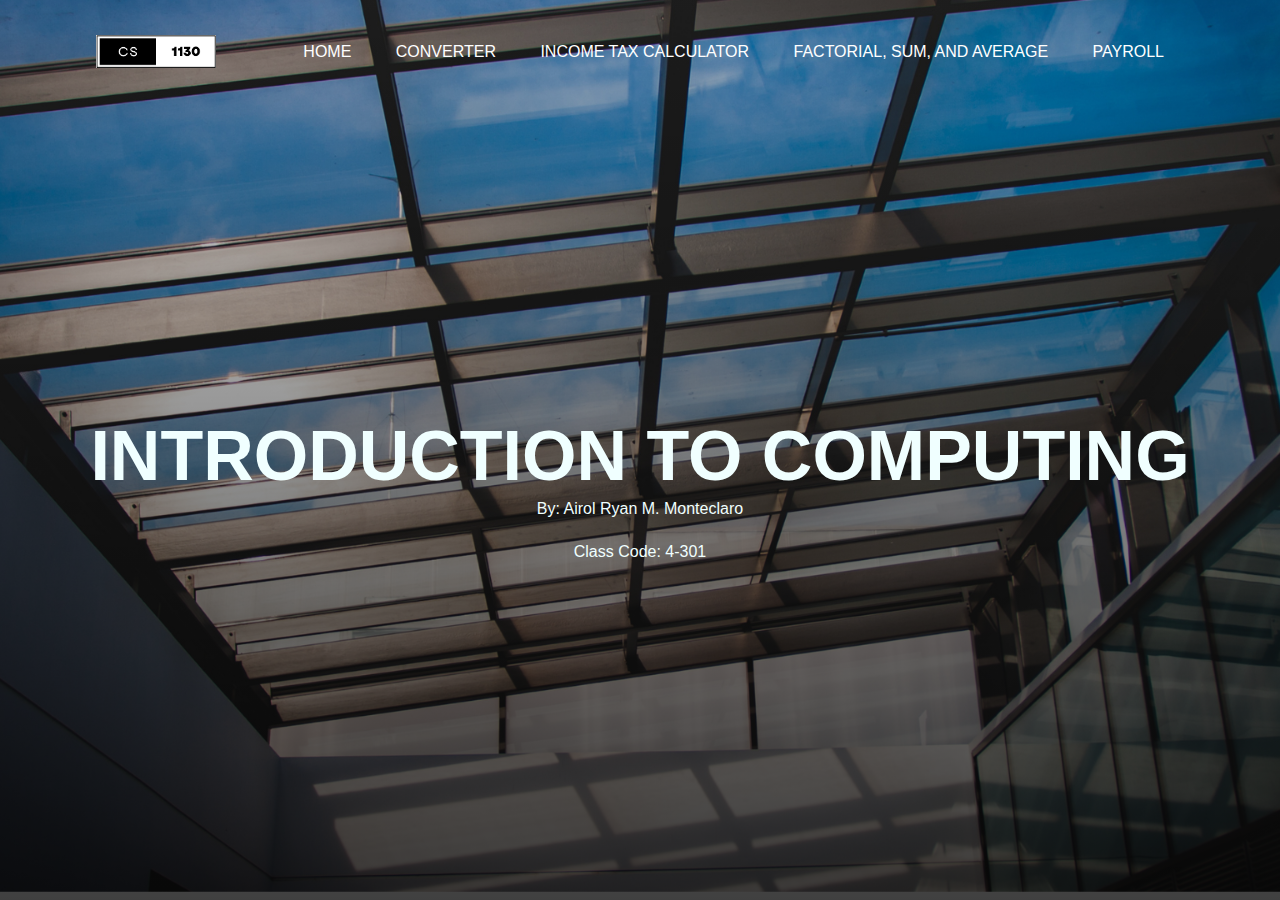
<file: index.html>
<html>
<head>
<title>Website</title>
<link rel="stylesheet" href="style.css">

</head>
<body>
<div class="banner">
<div class="navigation">
  <img src="CS.png" class="logo">
  <ul>
<li><a href="index.html">Home</a></li>
<li><a href="Converter.html">Converter</a></li>
<li><a href="ITC.html">Income tax calculator</a></li>
<li><a href="FSA.html">Factorial, sum, and average</a></li>
<li><a href="payroll.html">Payroll</a></li>
  </ul>
</div>
<div class="content">
<h1>INTRODUCTION TO COMPUTING</h1>
<p>By: Airol Ryan M. Monteclaro </p>
<br>
<p>Class Code: 4-301</p>
</div>
</div>

</body>

</html>
</file>
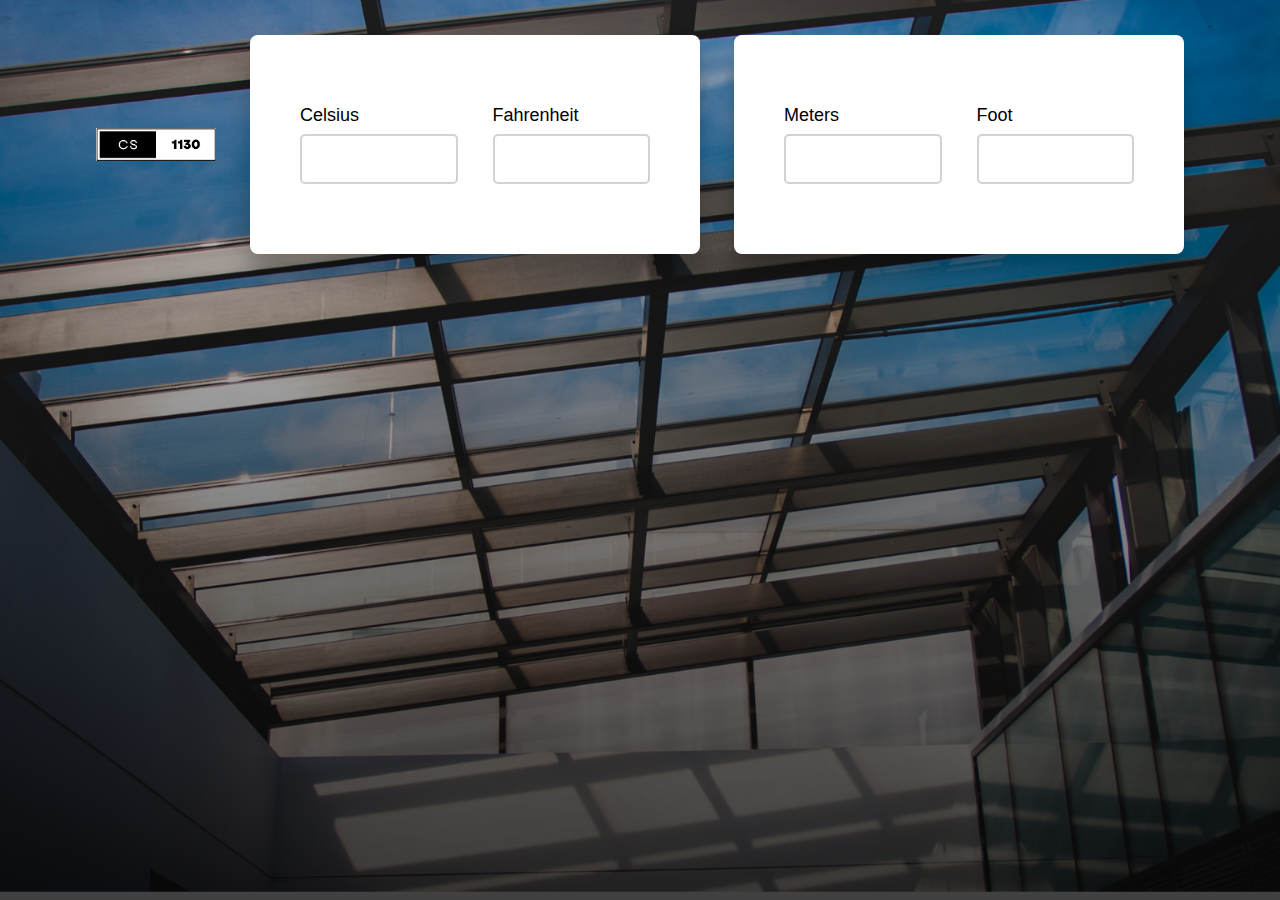
<file: Converter.html>
<html>
<head>
<title>Website</title>
<link rel="stylesheet" href="style.css">

</head>
<body>
<div class="banner">
<div class="navigation">
  <img src="CS.png" class="logo">
<!DOCTYPE html>
<html lang="en">
<head>
  <meta charset="UTF-8">
  <meta http-equiv="X-UA-Compatible" content="IE=edge">
  <meta name="viewport" content="width=device-width, initial-scale=1.0">
  <title>Conversion</title>
  <link rel="stylesheet" href="Convert.css" />
  
</head>
<body>
  <div class="container">
<div class="cf">
  <label for="celsius">Celsius</label>
  <input type="number" id="celsius" />
</div>
<div class="cf">
  <label for="fahrenheit">Fahrenheit</label>
  <input type="number" id="fahrenheit" />
</div>

  </div>
  <script src="converter.js"></script>
</body>
</html>

<body>
  <div class="container">
<div class="cf">
  <label for="meters">Meters</label>
  <input type="number" id="meters" />
</div>
<div class="cf">
  <label for="foot">Foot</label>
  <input type="number" id="foot" />
</div>

  </div>
  <script src="converter.js"></script>
</body>
</html>
</file>
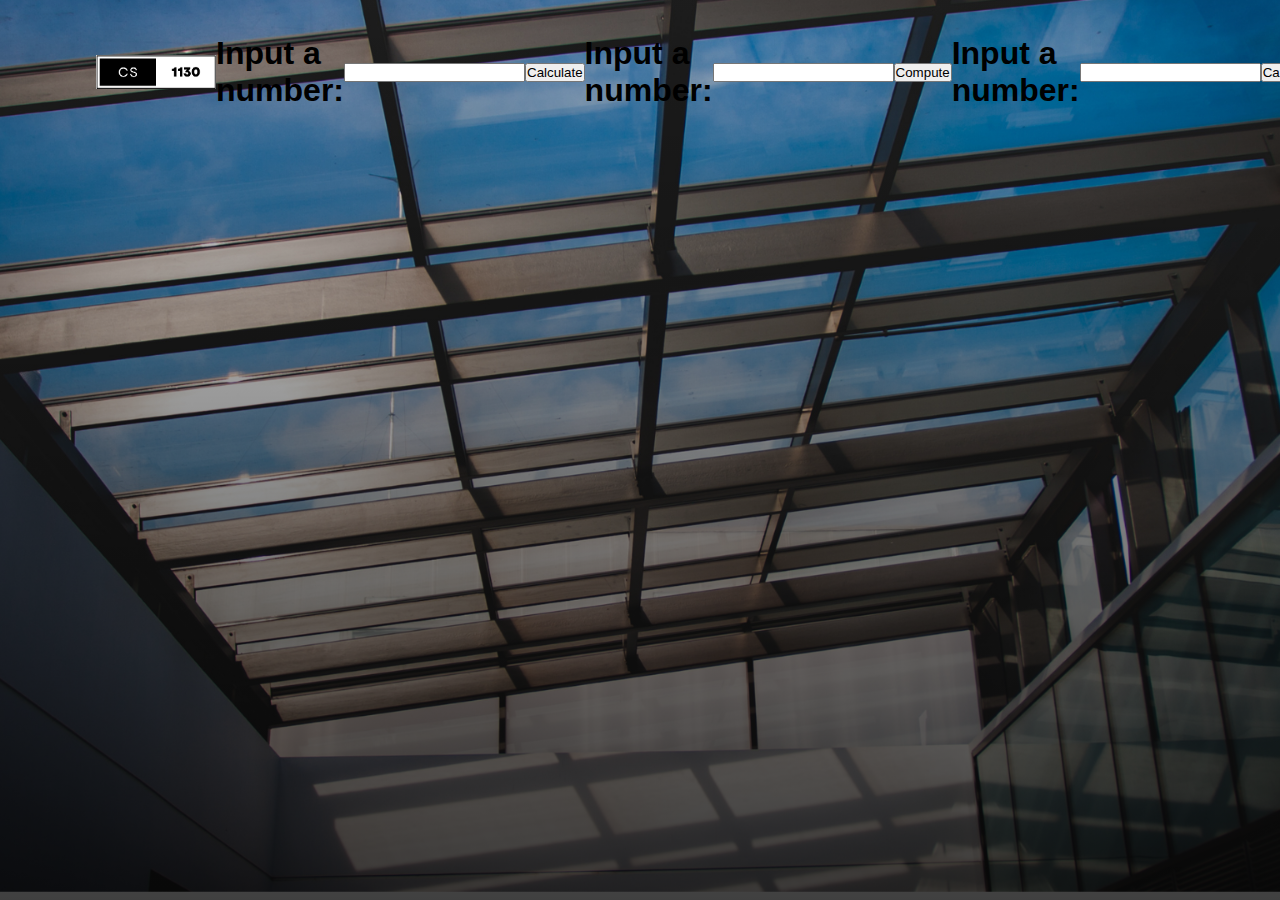
<file: FSA.html>
<html>
<head>
<title>Website</title>
<link rel="stylesheet" href="style.css">

</head>
<body>
  <div class="banner">
    <div class="navigation">
      <img src="CS.png" class="logo">

      <head>
        <meta charset="UTF-8" />
        <meta http-equiv="X-UA-Compatible" content="IE=edge" />
        <meta name="viewport" content="width=device-width, initial-scale=1.0" />
        <title>Factorial</title>
      </head>
    
      <body>
        <h1>Input a number:</h1>
    
        <input type="text" name="factorial" id="fact" />
    
        <br />
    
        <button onclick="factorial()">Calculate</button>
    
        <br />
    
        <p id="output1"></p>
    
        <br />
    
        <h1>Input a number:</h1>
    
        <input type="text" name="number" id="num" />
    
        <br />
    
        <button onclick="computation()">Compute</button>
    
        <br />
    
        <p id="output2"></p>
    
        <br />
    
        <h1>Input a number:</h1>
    
        <input type="text" name="average" id="ave" />
    
        <br />
    
        <button onclick="calculate()">Calculate</button>
    
        <br />
    
        <p id="output3"></p>
    
        <script>
          function factorial() {
            var fact, result, i;
            fact = document.getElementById("fact").value;
            result = 1;
            i = 1;
    
            while (i <= fact) {
              result = result * i;
              i++;
            }
            i = i - 1;
    
            document.getElementById("output1").innerHTML =
              "The factorial is: " + fact  + result;
          }
    
          function calculate() {
            var ave, result, i;
            ave = document.getElementById("ave").value;
            result = 0;
            i = 1;
    
            for (let i = 1; i <= ave; i++) {
              result = result + i;
            }
            result = result / ave;
            document.getElementById("output3").innerHTML =
              "The average of the first " + ave + " numbers is " + result;
          }
    
          function computation() {
            var num, i, result;
            num = document.getElementById("num").value;
            result = 0;
    
            i = 0;
    
            do {
              result = result + i++;
            } while (i <= num);
    
            document.getElementById("output2").innerHTML =
              "The sum of the first " + num + " numbers is: " + result;
          }
        </script>
      </body>
    </html>
</file>
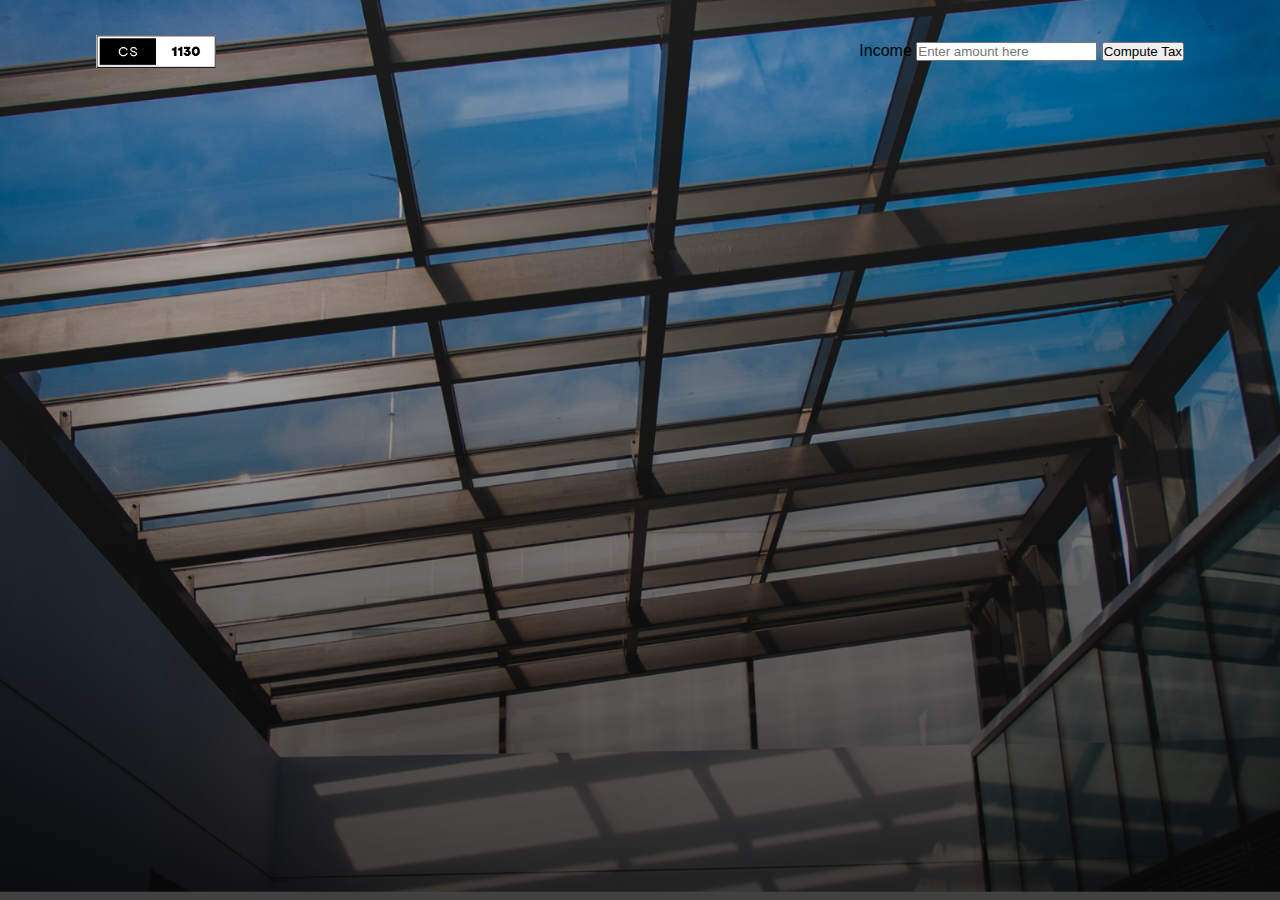
<file: ITC.html>
<html>
<head>
<title>Website</title>
<link rel="stylesheet" href="style.css">

</head>
<body>
  <div class="banner">
  <div class="navigation">
    <img src="CS.png" class="logo">
    <ul>

<!--Tax Calculator-->  
<div id="TaxCalculator">
  <label id="label-income" for="income">Income</label>
    <input id="income" name="income" type="number" placeholder="Enter amount here" />
    <button id="evalbutton" onclick="computetax()">Compute Tax</button>


    <h2 id="letter" style="color: aliceblue;" ></h2>
    </div>
  </body>
  <script>
    function computetax()
{
  var g,lg;

  g = document.getElementById("income").value*1;  

  console.log(g);
  
   if (g < 250000) {
      lg = 0;
   } else if (g >=250000 && g<=400000) {   
      lg = (g - 250000) *.20;
   } else if (g>=400000 && g<=800000) {
      lg = (g -400000) *.25 + 30000;
   } else if (g>=800000 && g<=2000000) {
      lg = (g-800000)*.30 + 130000;
   } else if (g>=2000000 && g<=8000000) {
      lg = (g-2000000)*.32 +490000;
   } else if (g>=8000000) {
      lg = (g-8000000)*.35+2410000;
    } else  {
      lg = null;
  
   }      

   document.getElementById("letter").innerHTML='Your Income Tax is: '+lg;    



}
  </script>
</file>
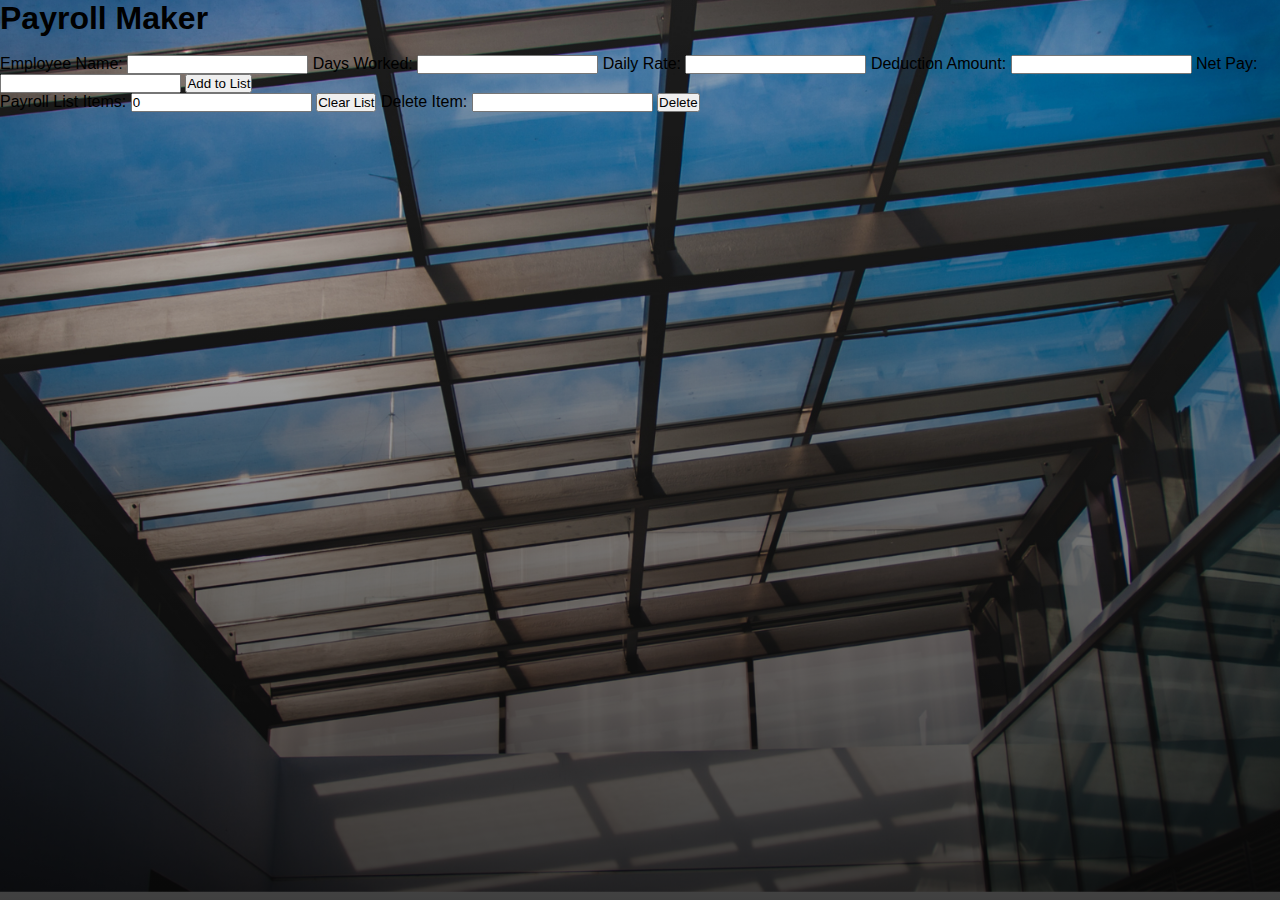
<file: payroll.html>
<html>
<head>
<title>Website</title>
<link rel="stylesheet" href="new.css">

</head>
<body>
  <div class="banner">
  
      

      <html lang="en">
        <head>
          <meta charset="UTF-8" />
          <meta name="viewport" content="width=device-width, initial-scale=1.0" />
          <title>Simple Payroll</title>
        </head>
      
      
        <style>
          table, th, td {
            border:1px solid rgb(27, 19, 9);
            margin: auto;
          }
          tr:nth-child(even){background-color: #f2f2f2;}
          tr:nth-child(odd){background-color: #fff;}
        
          th {
                  padding-top: 12px;
                  padding-bottom: 12px;
                  text-align: left;
                  background-color: #000;
                  color: white;
          }
          </style>
        
        <body onload="initlist()">
        
        <h1>Payroll Maker</h1>
        <br>
        
        <p>
        <label for="employee">Employee Name:</label>    
        <input name="employee" id="employee"></input>
        
        <label for="days">Days Worked:</label>
        <input id="days" name="days" type="number" oninput="computeamount()"></input>
        
        <label for="rate">Daily Rate:</label>
        <input id="rate" name="rate" type="number" oninput="computeamount()"></input>
        
        <label for="deduct">Deduction Amount:</label>
        <input id="deduct" name="deduction" type="number" oninput="computeamount()"></input>
        
        <label for="amount">Net Pay:</label>
        <input id="amount" name="amount" type="number" readonly></input>
        <button onclick="addtolist()">Add to List</button>
        </p>
        
        <p>
        <label for="items">Payroll List Items:</label>
        <input id="items" name="items" type="number" readonly></input>
        <button onclick="clearlist()">Clear List</button>
      
        <label for="delete">Delete Item:</label>
        <input id="delete" name="delete" type="number" ></input>
        <button onclick="deleteitem()" >Delete</button>  
        </p>
        
        <p id="list"></p>
        <script>
        
            function initlist(){
                list=[];
                document.getElementById("items").value=list.length;
                document.getElementById("list").innerHTML="";            
            }
        
            function clearlist(){
                var toclear;
        
                toclear=confirm("Delete all item(s) from list ?");
        
                if (toclear) {
                     initlist();
                }     
            }
      
            function addtolist(){
                 
                 var listitem = {
                     "item": "1",
                     "rate": 0,
                     "days": 1,
                     "deduct": 1,
                    "itemamount" : function itemamount(){
                         return Math.round((this.rate*this.days)-this.deduct);  
                       },
                    "itemgross" : function itemgross(){
                      return Math.round(this.rate*this.days);  
                    }
                    };
        
                  listitem.item=document.getElementById("employee").value;
                  listitem.days=document.getElementById("days").value;
                  listitem.rate=document.getElementById("rate").value;
                  listitem.deduct=document.getElementById("deduct").value;
        
                  console.log(listitem.item);
                  console.log(listitem.days);
                  console.log(listitem.rate);
                  console.log(listitem.deduct);
        
                   list.push(listitem);
      
                  console.log(list.length);
                  document.getElementById("items").value=list.length;
        
                  showlist();
            }
      
            function computeamount() {
                  var q,p,q,d;
                  q = document.getElementById("days").value*1;
                  p = document.getElementById("rate").value*1;
                  d = document.getElementById("deduct").value*1;
        
                  a = Math.round((q*p)-d); 
        
                  console.log(a);
        
                  document.getElementById("amount").value=a;
                
            }    
            
      
            function deleteitem(){
                var todelete;
                var itemno;
        
                itemno=document.getElementById("delete").value;
        
                todelete=confirm("Delete item no. "+itemno+"?");
        
                if (todelete) {
        
                    list.splice(itemno-1,1);
                    document.getElementById("items").value=list.length;
                     showlist();   
                }
            }
      
            function showlist(){
        
                var i,l,listtext,totalamount,ln;
                var theader,tbody,tb,tfooter;
        
                theader ="<thead>";
                theader+="<tr>";
                theader+="<th>No.</th>";
                theader+='<th style="text-align:center">Employee Name</th>';
                theader+="<th style=text-align:center>Days Worked</th>";
                theader+='<th style="text-align:center">Daily Rate</th>';
                theader+="<th style=text-align:center>Gross Pay</th>";
                theader+="<th style=text-align:center>Deduction</th>";
                theader+="<th style=text-align:center>Net Pay</th>";
                theader+="</tr>";
                theader+="</thead>";
                
                l = list.length;
              
                for (i=0,totalamount=0,listtext="",tbody='';i<l;i++){
                    ln=i+1;    
                    tbody += "<tr>"
                        +'<td style="text-align:center">'+ln+' </td>'
                        +'<td>'+list[i].item+' </td>'
                        +'<td style="text-align:right">'+list[i].days+'</td>'
                        +'<td style="text-align:right">'+list[i].rate+'</td>'
                        +'<td style="text-align:right"><b>'+list[i].itemgross()+'</b></td>'
                        +'<td style="text-align:right">'+list[i].deduct+'</td>'
                        +'<td style="text-align:right"><b>'+list[i].itemamount()+'</b></td>'                
                        +"</tr>";
                               
                    totalamount+=list[i].itemamount();
                  
                }
      
                tfooter ="<tfoot>";
                tfooter+="<tr>";
                tfooter+='<th style="text-align:center">'+list.length+'</th>';
                tfooter+='<th style="text-align:left">Items</th>';
                tfooter+='<th></th>';
                tfooter+='<th></th>';
                tfooter+='<th></th>';
                tfooter+='<th>Total Amount:</th>';
                tfooter+='<th style="text-align:right">'+totalamount+'</th>';
                tfooter+="</tr>";
                tfooter+="</tfoot>";
        
               console.log(theader+tbody+tfooter);
                document.getElementById("list").innerHTML=
                   "<table>"+theader+tbody+tfooter+"</table>";      
            }
          
      
        var list = []; 
        
        </script>
        </body>
        </html>
</file>
<file: style.css>
*{
margin: 0;
padding: 0;
font-family: sans-serif;

}

.banner {
width: 100%;
height: 100vh;
background-image: linear-gradient(rgba(0, 0, 0, 0.115), rgba(0,0,0,0.75)), url(2.png);
background-size: cover;
background-position: center;
}
.navigation{
width: 85%;
margin: auto;
padding: 35px 0;
display: flex;
align-items: center;
justify-content: space-between;
}

.logo {
 width: 120px;
 cursor: pointer; 
}
.navigation ul li{
  list-style: none;
display: inline-block;
margin: 0 20px;
position: relative;
}

.navigation ul li a{
text-decoration: none;
color: #fff;
text-transform: uppercase;

}
.navigation ul li::after{
content: '';
height: 3px;
width: 0;
background: #009688;
position: absolute;
left: 0;
bottom: -5px;
transition: 0.5s;
}
.navigation ul li:hover::after{
width: 100%;



}
.content{
width: 100%;
position: absolute;
top: 50%;
transform: translateY(-50%);
text-align: center;
color: azure;
}
.content h1 {
font-size: 70px;
margin-top: 80px;

}


.content p{
  font-size: 20px auto;
  font-weight: 100;
  line-height: 25px;
}
</file>
<file: Convert.css>
*{
  margin: 0;
  padding: 0;
  box-sizing: border-box;
  font-family: 'Robot mono', sans-serif;
  font-size: 18px;
  }
  
  body{
height: 100vh;
display: flex;
align-items: center;
justify-content: center;


  }
  .container {
width: 450px;
background-color: #fff;
padding: 70px 50px;
box-shadow: 0 20px 25px rgba(0, 0, 0, 0.25);
border-radius: 8px;
display: flex;
justify-content: space-between;
  }

  .cf {
width: 45%;
}

input{
width: 100%;
height: 50px;
border-radius: 5px;
border: 2px solid #d2d2d2;
outline: none;
margin-top: 8px;
padding: 0 10px;
}
</file>
<file: new.css>
*{
  margin: 0;
  padding: 0;
  font-family: sans-serif;
  
  }
  
  .banner {
  width: 100%;
  height: 100vh;
  background-image: linear-gradient(rgba(0, 0, 0, 0.115), rgba(0,0,0,0.75)), url(2.png);
  background-size: cover;
  background-position: center;
  }
</file>
